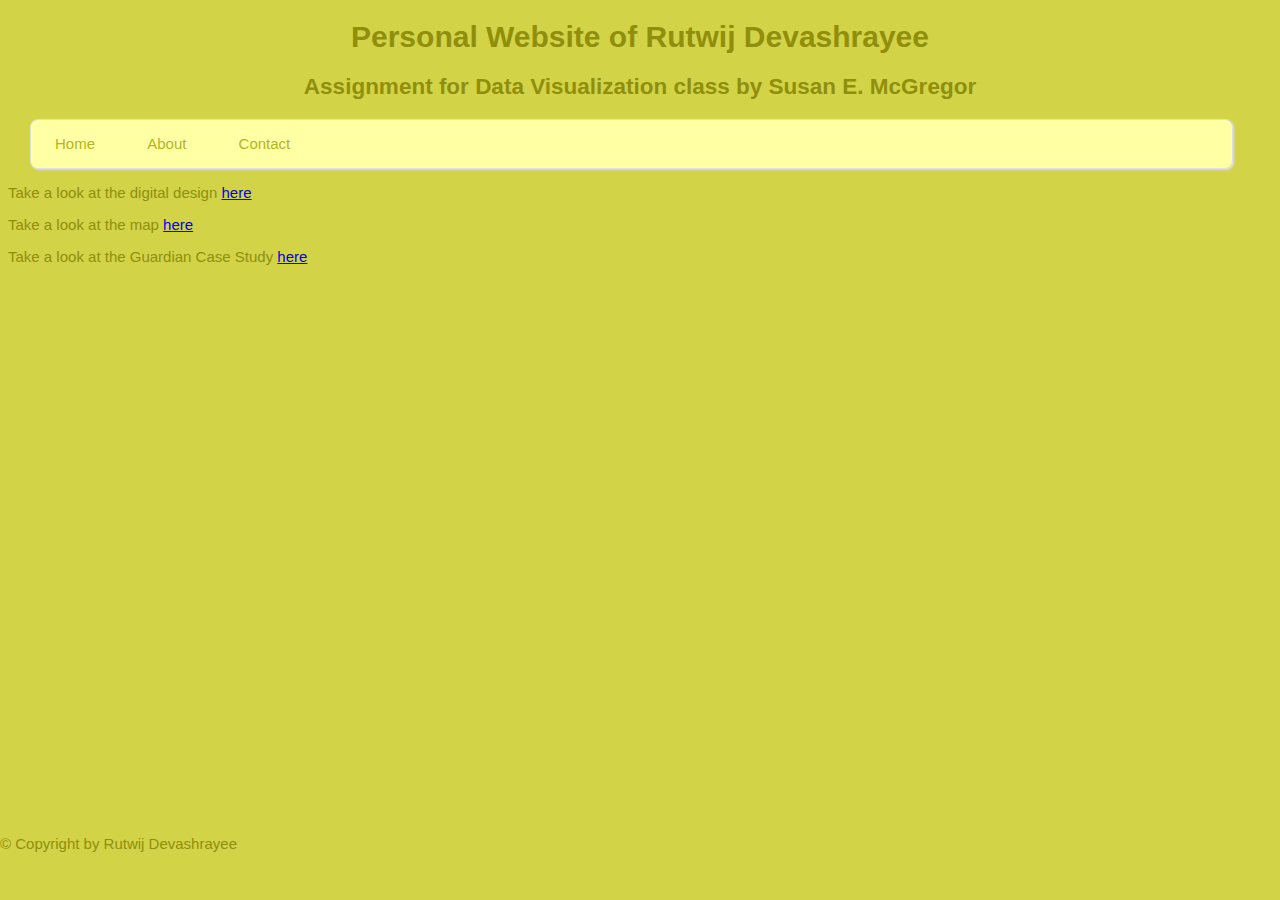
<file: index.html>
<!DOCTYPE html>
<html lang="en">
	<head>
		<meta charset="utf-8">

		<!-- Always force latest IE rendering engine (even in intranet) & Chrome Frame
		Remove this if you use the .htaccess -->
		<meta http-equiv="X-UA-Compatible" content="IE=edge,chrome=1">

		<title>Visualization - rmd2192</title>
		<meta name="description" content="DataViz - Second Assignment">
		<meta name="author" content="Rutwij Devashrayee">

		<meta name="viewport" content="width=device-width; initial-scale=1.0">

		<!-- Replace favicon.ico & apple-touch-icon.png in the root of your domain and delete these references -->
		<link rel="shortcut icon" href="/favicon.ico">
		<link rel="apple-touch-icon" href="/apple-touch-icon.png">
		<link rel="stylesheet" href="./style.css">
		<script type="text/javascript" src="./oldscript.js"></script>
	</head>

	<body>
		<script>
  (function(i,s,o,g,r,a,m){i['GoogleAnalyticsObject']=r;i[r]=i[r]||function(){
  (i[r].q=i[r].q||[]).push(arguments)},i[r].l=1*new Date();a=s.createElement(o),
  m=s.getElementsByTagName(o)[0];a.async=1;a.src=g;m.parentNode.insertBefore(a,m)
  })(window,document,'script','//www.google-analytics.com/analytics.js','ga');

  ga('create', 'UA-61208421-1', 'auto');
  ga('send', 'pageview');

</script>
		<header>
			<!-- the h1 tag at the top -->
			<h1>Personal Website of Rutwij Devashrayee</h1>
			<!-- the h2 tag at the right beneath it (like a blurb) -->
			<h2>Assignment for Data Visualization class by Susan E. McGregor</h2>
		</header>
		<nav>
			<!-- Navigation toolbar with stylized navigation button -->
			<ul>
				<li><a href="/">Home</a></li>
				<!-- placeholder links for future -->
				<li><a href="./about.html">About</a></li>
				<li><a href="./contact.html">Contact</a></li>
			</ul>
		</nav>

		<!-- placeholder divs for future references -->
		<!-- The front page of the website would have photoSlider for my work-->
		<div class="photoSlider">

		</div>
		<p/>

		<!-- This section would either have text clips or some other sections -->
		<div class="description">
			<p>
				Take a look at the digital design <a href="./visualization.html">here</a>
			</p>
			<p>
				Take a look at the map <a href="./map.html">here</a>
			</p>
			
			<p>
				Take a look at the Guardian Case Study <a href="./guardiansasestudy.html">here</a>
			</p>
		</div>
		
		<footer>
			<p>
				&copy; Copyright  by Rutwij Devashrayee
			</p>
		</footer>
		</body>
		
</html>
</file>
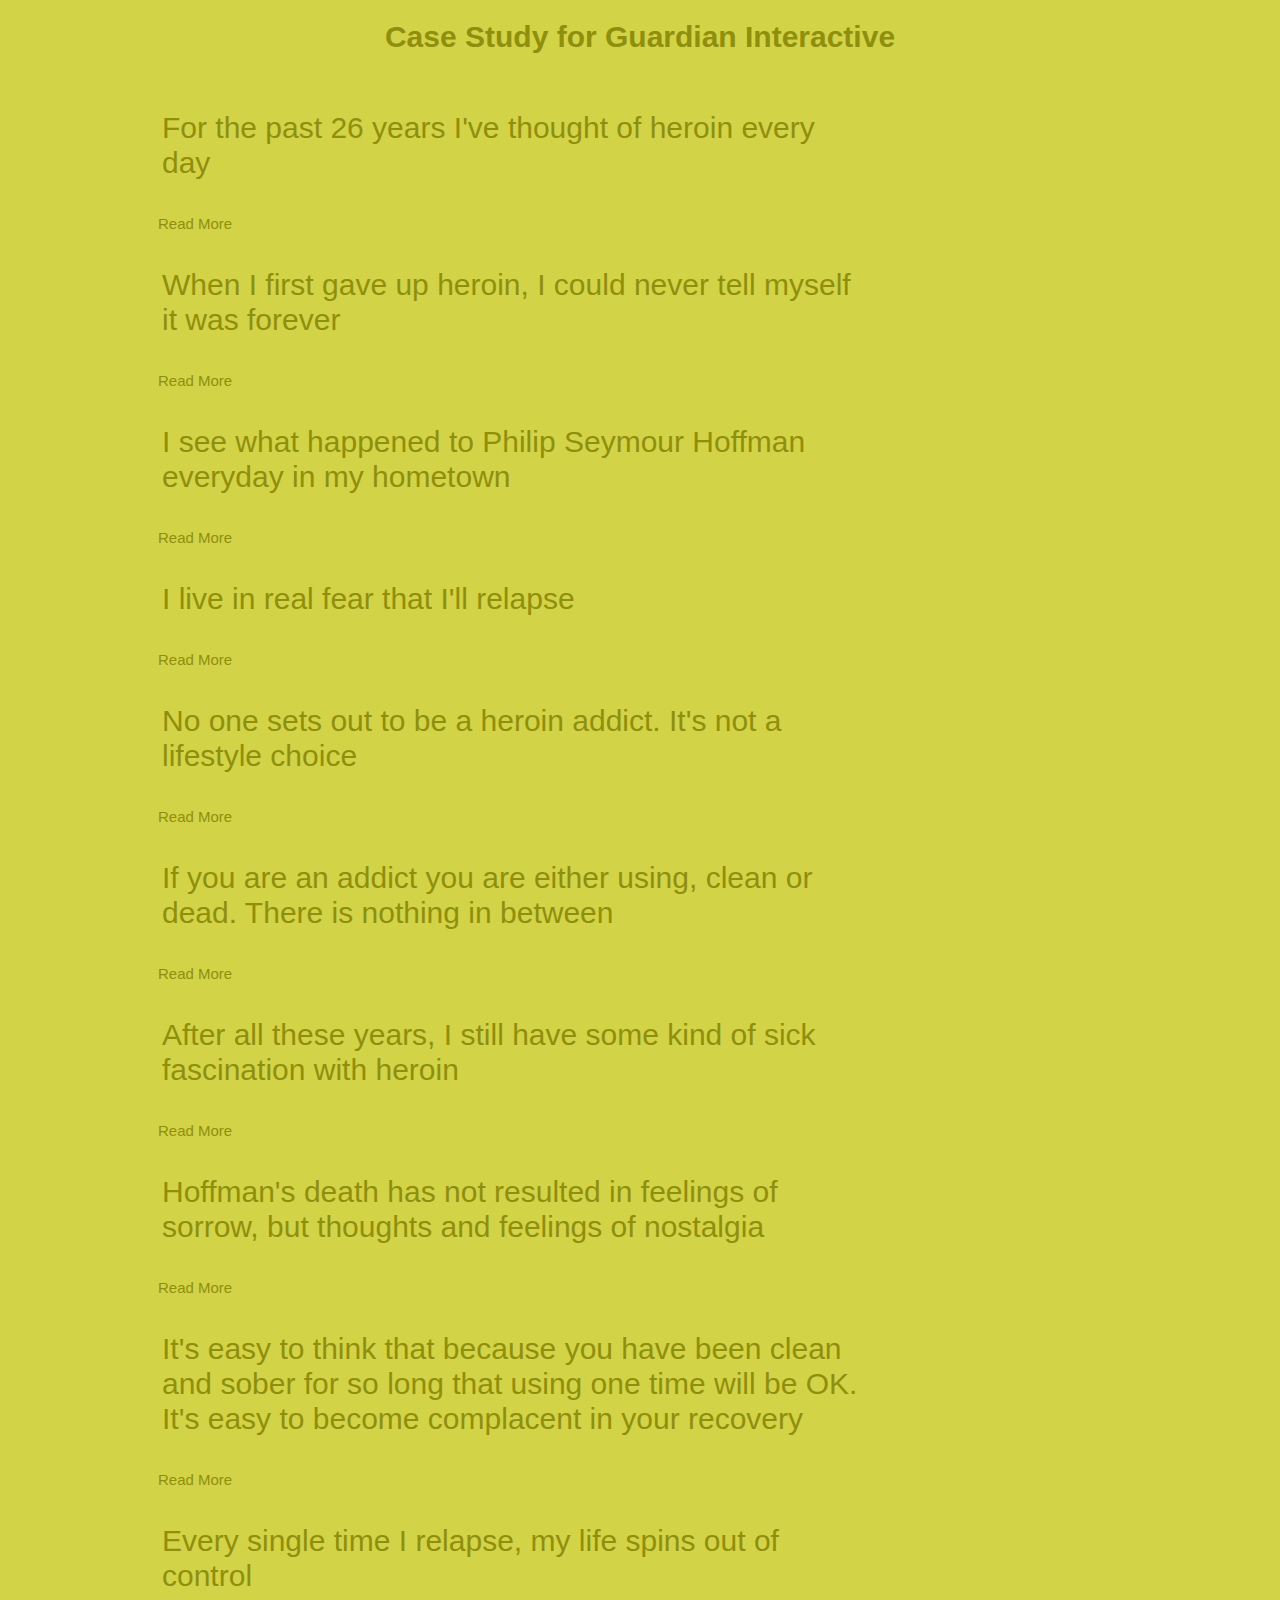
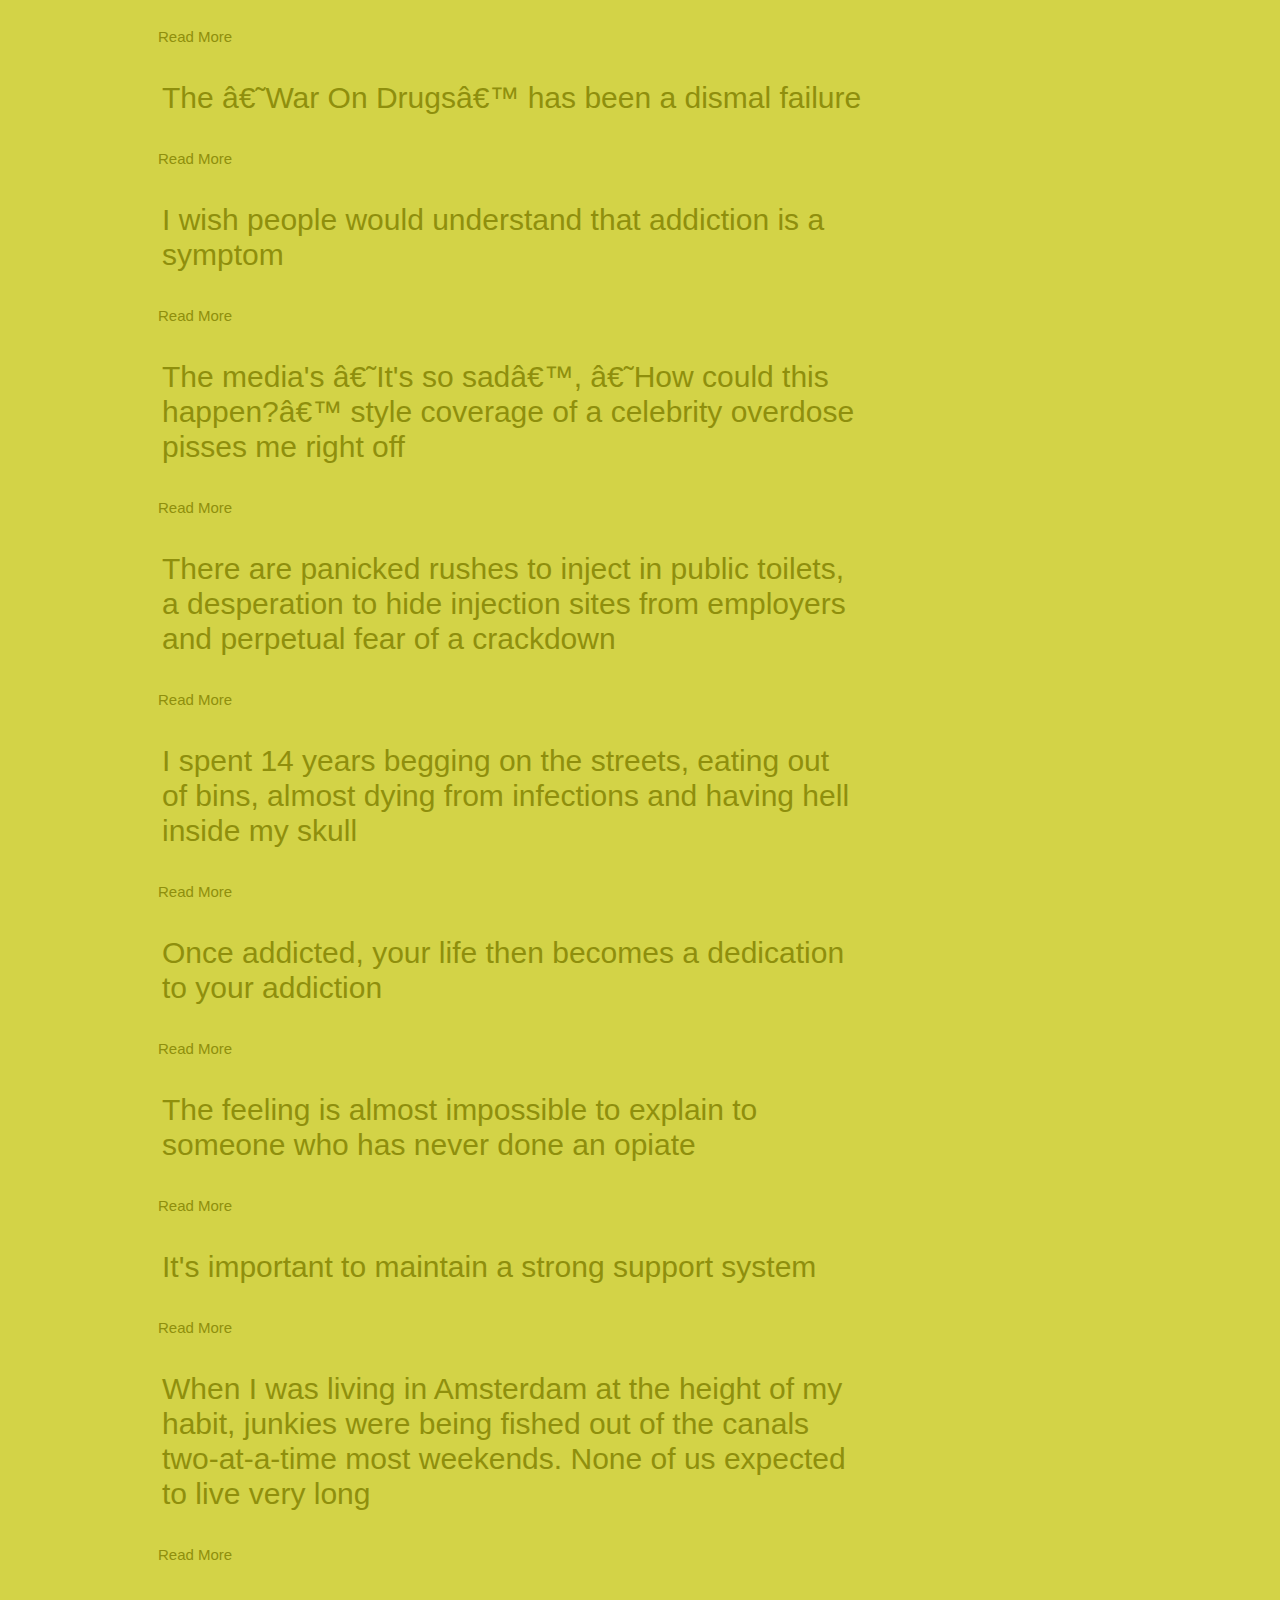
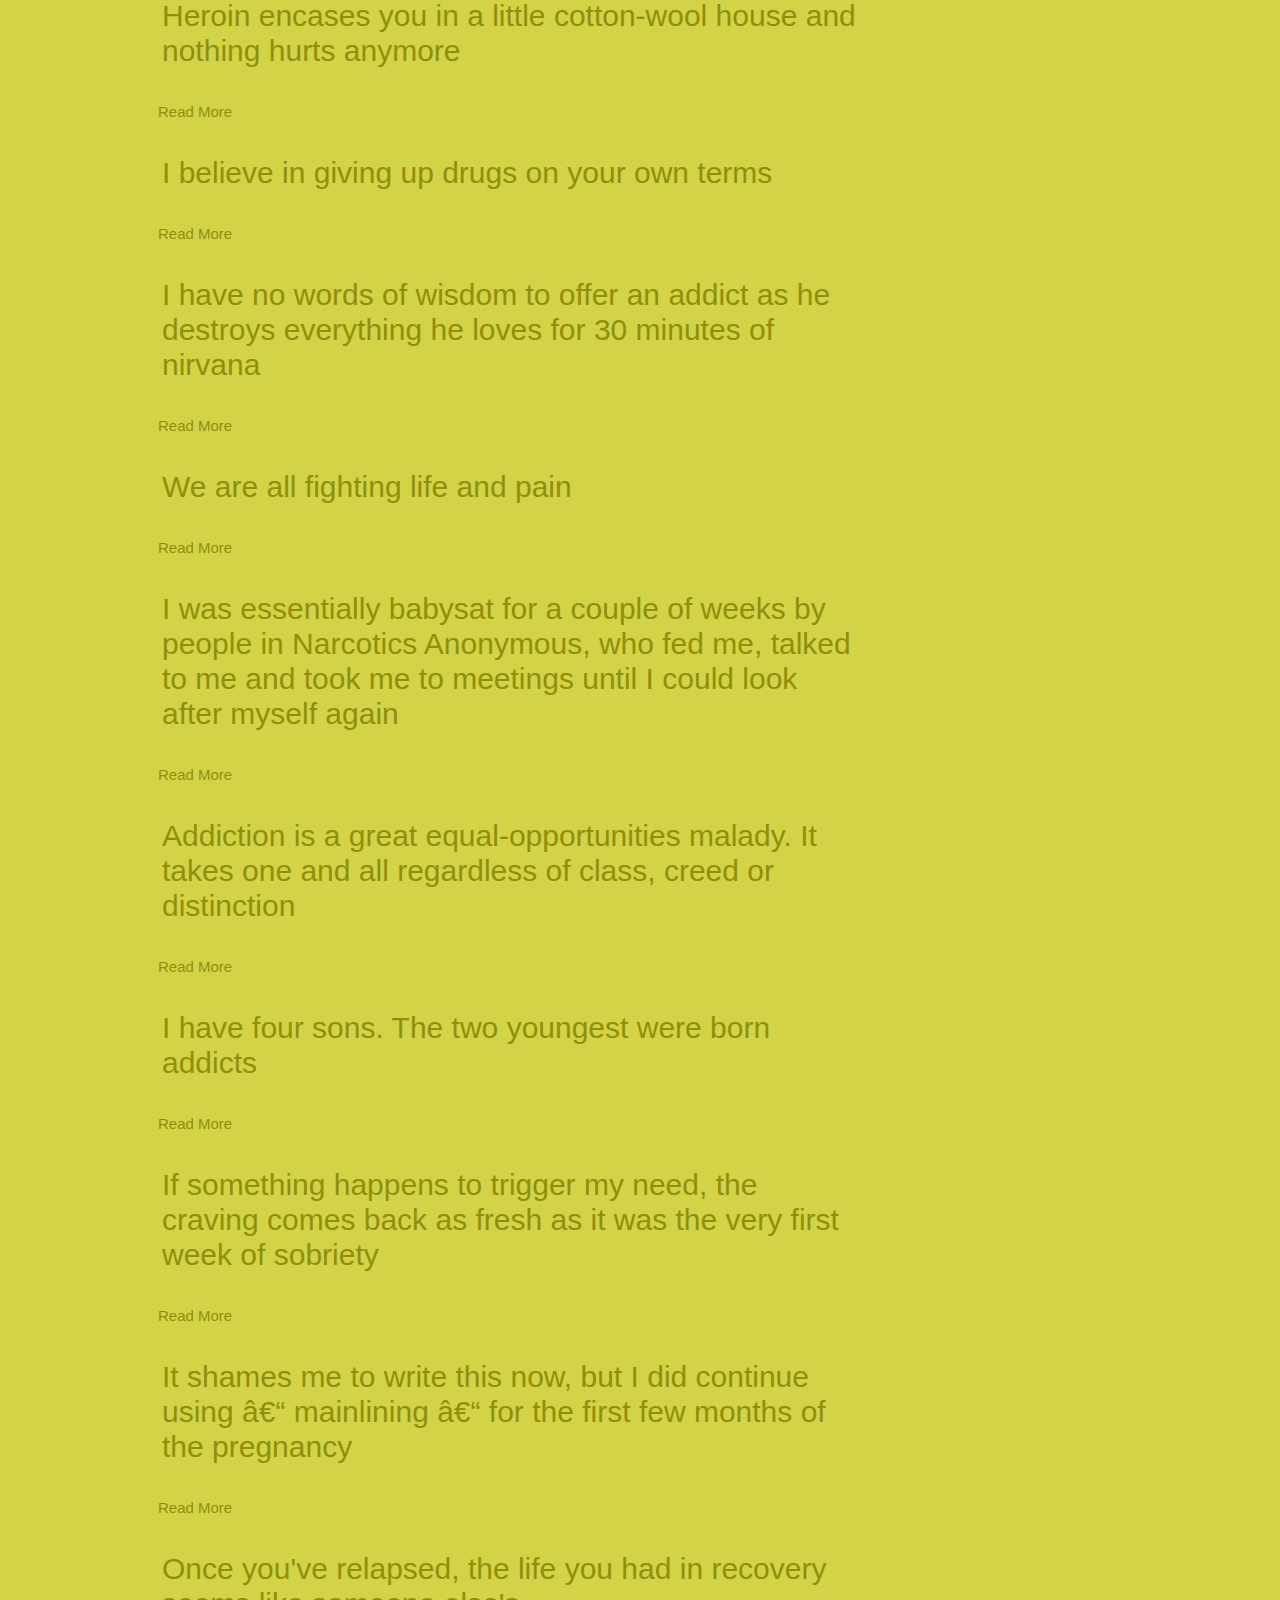
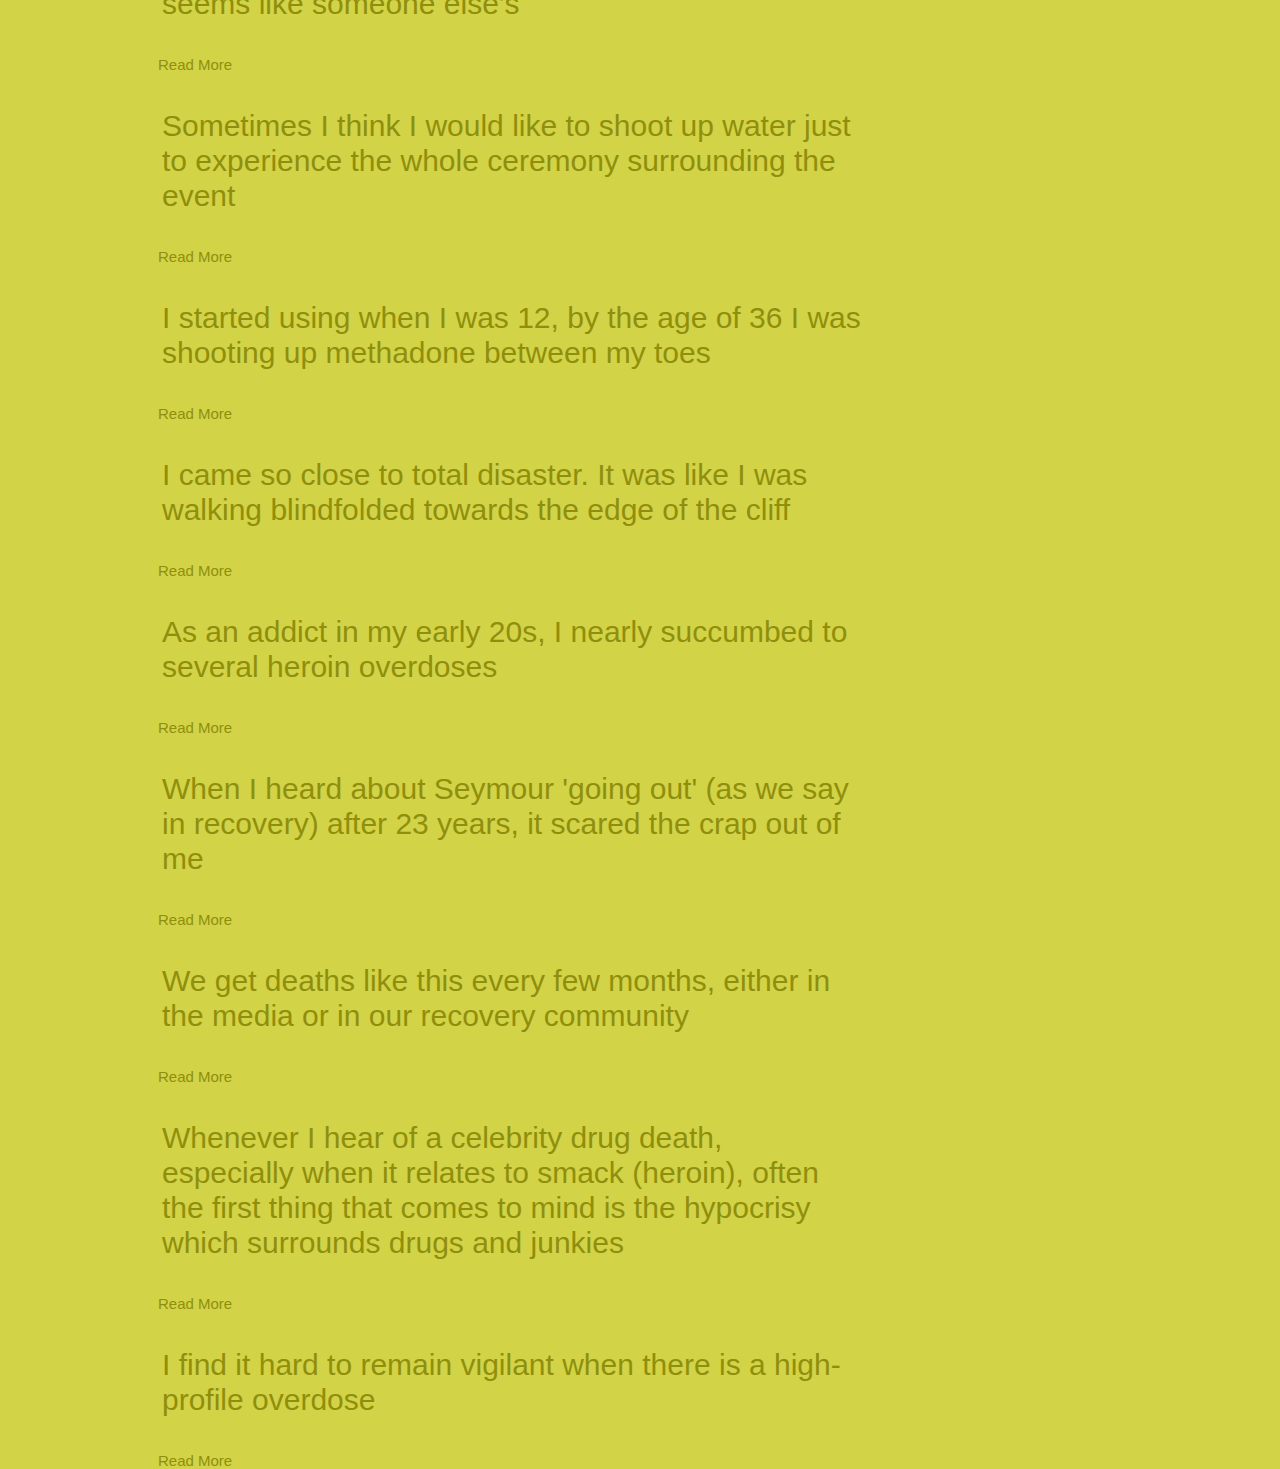
<file: guardiansasestudy.html>
<!DOCTYPE html>
<html lang="en">
	<head>
		<meta charset="utf-8">

		<!-- Always force latest IE rendering engine (even in intranet) & Chrome Frame
		Remove this if you use the .htaccess -->
		<meta http-equiv="X-UA-Compatible" content="IE=edge,chrome=1">

		<title>Case Study for Guardian Interactive</title>
		<meta name="description" content="">
		<meta name="author" content="Dee's">

		<meta name="viewport" content="width=device-width; initial-scale=1.0">

		<!-- Replace favicon.ico & apple-touch-icon.png in the root of your domain and delete these references -->
		<link rel="shortcut icon" href="/favicon.ico">
		<link rel="apple-touch-icon" href="/apple-touch-icon.png">
		<link rel="stylesheet" href="./style.css">
		<script type="text/javascript" src="http://code.jquery.com/jquery-2.1.3.min.js"></script>
		<script type="text/javascript" src="guardianHeroinData.js"></script>
		<script type="text/javascript" src="guardiancasestudy.js"></script>

		<script>
			$(document).ready(function() {
				injectHTML();
			});
		</script>
	</head>

	<body>
		<div>
			<header>
				<h1>Case Study for Guardian Interactive</h1>
			</header>
		</div>
		<div id="dataContainer"></div>
	</body>
</html>
</file>
<file: style.css>
/*
 * Class defining style for common elements across the entire body of the website
 *
 * Color scheme used to set background color, font color, family and size across the website
 *
 */
body {
	background-color: #D3D347;
	color: #8F8F0D;
	font-family: "HelveticaNeue-Light", "Helvetica Neue Light", "Helvetica Neue", Helvetica, Arial, "Lucida Grande", sans-serif;
	font-size: 15px;
}

.container-fluid{
	background-color: #D3D347;
}
/*
 * Defining the header styles
 *
 * Alignment to the center and font weight(boldness) set using numerical value
 */
h1, h2 {
	font-weight: 600;
	text-align: center;
}

#filmingLocationsMap {
	width: 95%;
	height: 600px;
}
/*
 * Class defining style for navigation bar
 *
 * The navigation bar is displayed as defined by the color scheme and
 * with solid border of light color to see the contrast
 * there is css3 element called box-shadow using the same border color
 * margin is to keep the nav element separated from the rest of the elements
 * width is the percentage of width of the page
 * line-height is for set the height of the entire navigation box
 */
nav {
	background-color: #FFFFA3;
	border: 1px solid #dedede;
	border-radius: 8px;
	box-shadow: 1px 1px 2px #dedede;
	color: #8F8F0D;
	display: block;
	line-height: 48px;
	margin: 8px 22px 8px 22px;
	width: 95%;
}

/*
 * The class defines the parameters for the list within the navigation bar
 *
 */
nav ul {
	margin: 0;
	padding: 0;
}

/*
 * The class defines the parameters for individual items of the list
 * inline-block keeps it in one horizontal line without the use of float
 * list-style none is used to not have to deal with bullet points/numbers etc.
 */
nav ul li {
	display: inline-block;
	list-style-type: none;
}

/*
 *  This class defines the hover color for the navigation items
 *
 */
nav > ul > li:hover {
	background-color: #2A2A00;
}

/*
 * This class defines the properties for the text inside the navigation items
 *
 * text decoration is to get rid of the underline for hyperlinks
 */
nav > ul > li > a {
	color: #B5B526;
	padding: 0 24px;
	text-decoration: none;
}

/*
 * Class defining style for photoSlider
 *
 */
.photoSlider {

}

/*
 * Class defining style for the text clips/description
 */
.description {
	width: 95%;
}

footer{
	display: block;
	width:95%;
	height:80px;
	bottom:0;
	left:0;
	position: absolute;
}

.mainQuoteContainer{
  width: 95%;
  height: auto;
  float: left;
  display: inline-block;
  text-align: center;
  margin: 20px 0 0 104px;
  background: url('http://static.guim.co.uk/sys-images/Guardian/Pix/pictures/2014/2/10/1392043517503/red-quotes.png') 0px 17px no-repeat;
  padding: 16px 0 16px 50px;
}

.mainQuoteContainer p {
	font-size: 30px;
  	width: 700px;
  	margin: 0 auto;
	line-height: 35px;
    float: left; 
    margin-bottom: 10px;
	text-align: left;
}

.readMore {
	text-align: left;
	font-size: 1em;
	width: 95%;
	margin-left: 150px;
	display: inline-block;
	float: left;
	line-height: 15px;
    margin-top: 10px;
    cursor: pointer;
    position: static;
}


.wholeQuoteContainer{
  display: inline;
  position: relative;
  width: 700px;
  height: auto;
  float: left;
  margin-left: 110px;
}

.personContainer{
  display: inline-block;
  text-align: right;
  right: 0;
  color: #000;
  width: 796px;
  font-family: 'Helvetica';
  font-size: 18px;
  line-height: 20px;
}

.personContainer span{
	color: #D61C17;
}


.moreInfo {
	display:none;
	width: 95%;
	margin-left: 40px;
	padding-top: 20px;

.expanded .moreInfo {
	display: block;
}
</file>
